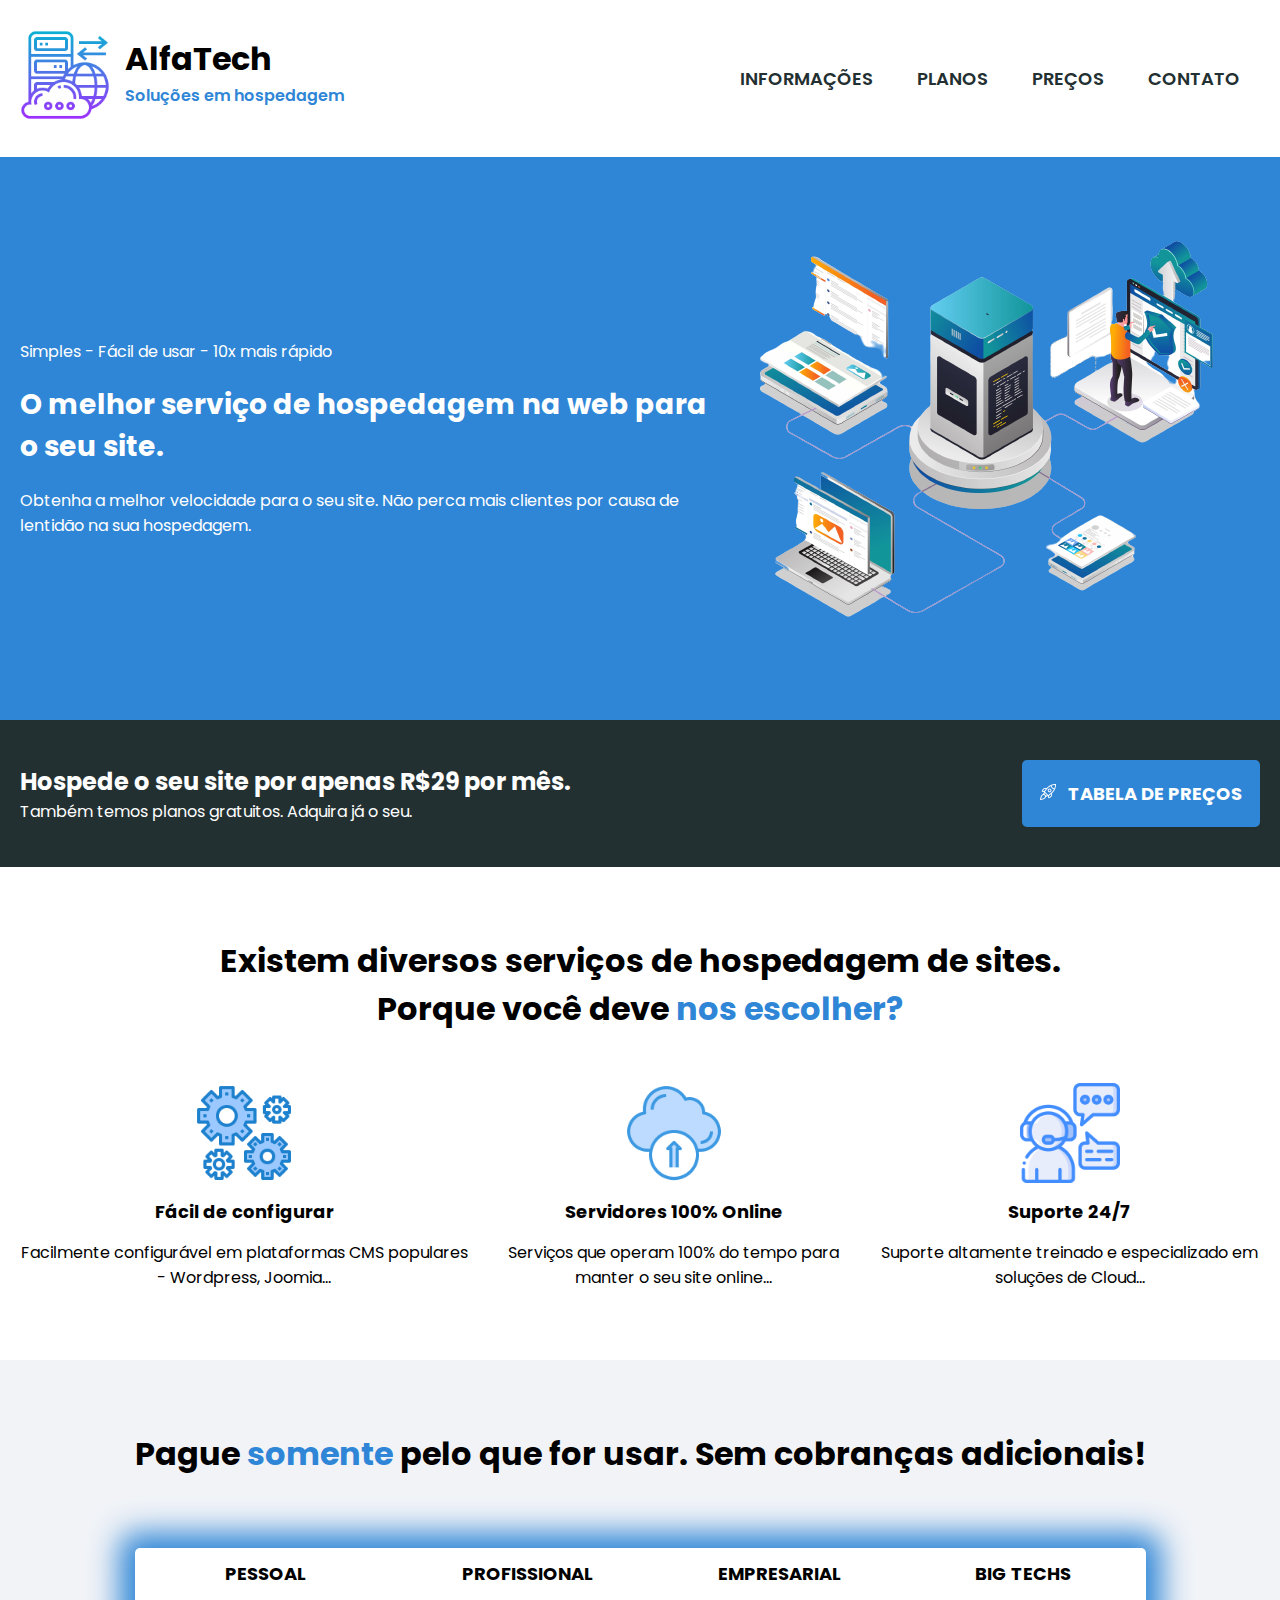
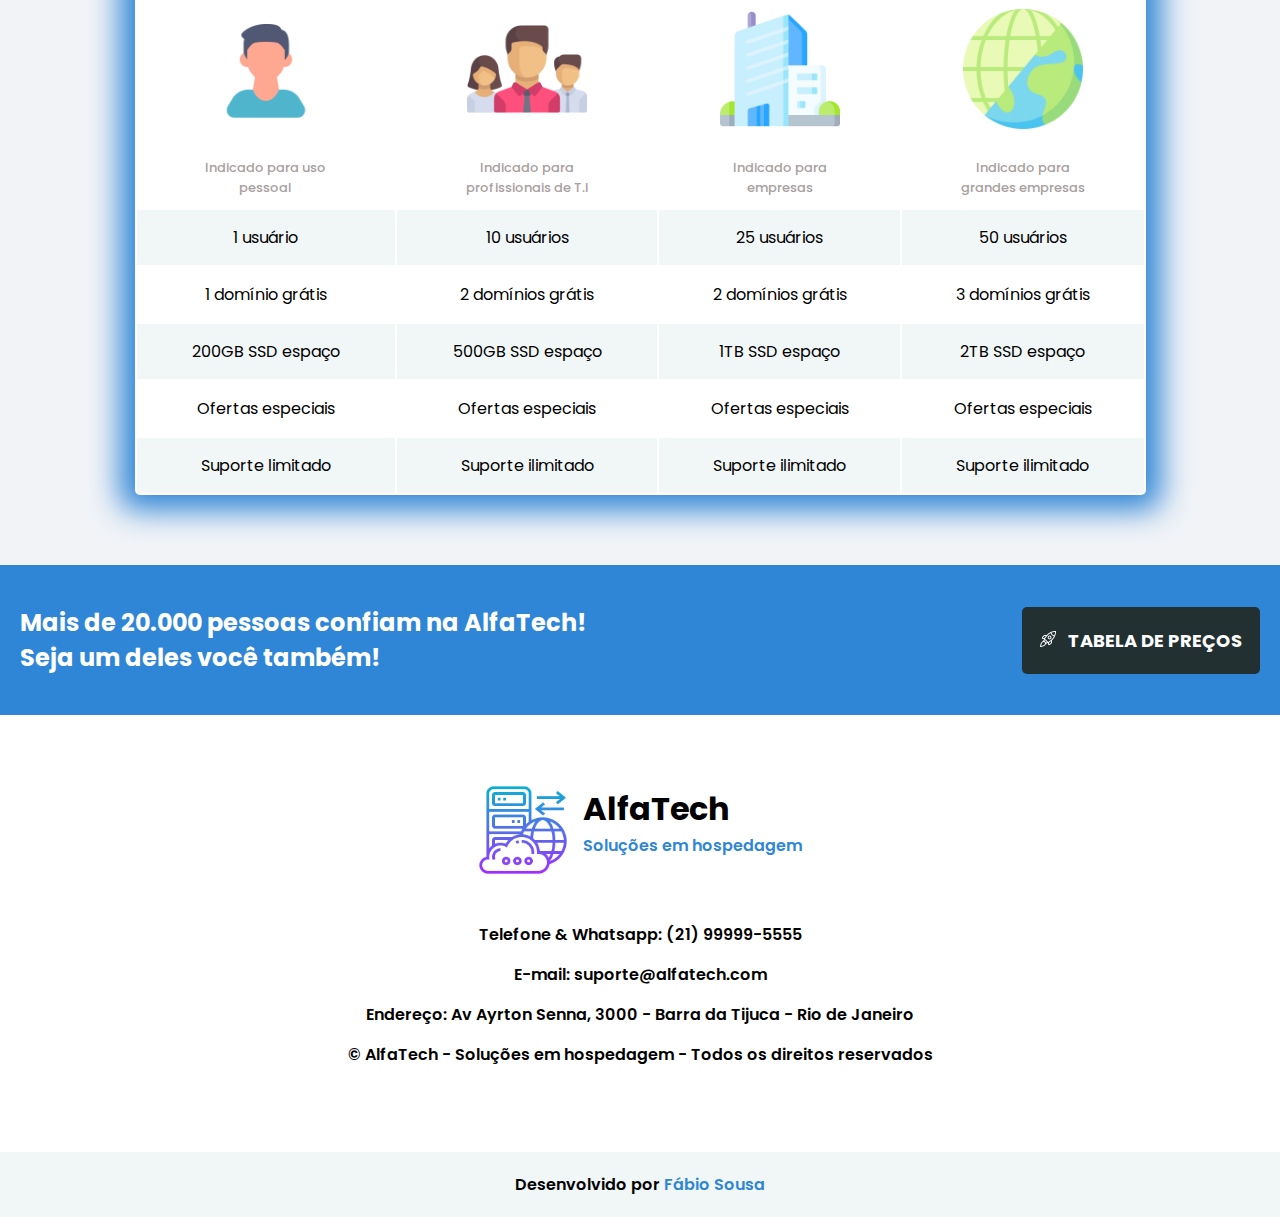
<file: index.html>
<!DOCTYPE html>
<html lang="pt-br">

<head>
    <meta charset="UTF-8">
    <meta name="viewport" content="width=device-width, initial-scale=1.0">
    <title>Fábio Sousa</title>
    <link rel="stylesheet" href="css/home.css">
    <link rel="preconnect" href="https://fonts.googleapis.com">
    <link rel="preconnect" href="https://fonts.gstatic.com" crossorigin>
    <link href="https://fonts.googleapis.com/css2?family=Poppins:wght@400;500;600;700;800;900&display=swap"
        rel="stylesheet">

    <!-- Google tag (gtag.js) -->
    <script async src="https://www.googletagmanager.com/gtag/js?id=G-70MK08VLBF"></script>
    <script>
        window.dataLayer = window.dataLayer || [];
        function gtag() { dataLayer.push(arguments); }
        gtag('js', new Date());

        gtag('config', 'G-70MK08VLBF');
    </script>
</head>

<body>
    <!-- TOPO -->
    <div class="topo-sessao">
        <div class="topo-container">
            <div class="logo-alfatech">
                <div class="logo-img">
                    <a href="index.html"><img src="assets/logo-icone.png" alt="AlfaTech"></a>
                </div>
                <div class="logo-titulo">
                    <h2>AlfaTech</h2>
                    <p>Soluções em hospedagem</p>
                </div>
            </div>

            <nav class="menu-topo">
                <div class="menu-itens">
                    <a href="#informacoes">INFORMAÇÕES</a>
                    <a href="#planos">PLANOS</a>
                    <a href="tabeladeprecos.html">PREÇOS</a>
                    <a href="#contato">CONTATO</a>
                </div>
            </nav>
        </div>
    </div>

    <!-- SESSAO 1 -->
    <section class="banner-sessao">
        <div class="banner-container">
            <div class="banner-textos">
                <p>Simples - Fácil de usar - 10x mais rápido</p>
                <h1>O melhor serviço de hospedagem na web para o seu site.</h1>
                <p>Obtenha a melhor velocidade para o seu site. Não perca mais clientes por causa de lentidão na sua
                    hospedagem.</p>
            </div>

            <div>
                <img src="assets/imagem-banner.png">
            </div>
        </div>
    </section>

    <!-- SESSAO 2 -->
    <section class="primeiro-anuncio-sessao">
        <div class="primeiro-anuncio-container">
            <div class="primeiro-anuncio-textos">
                <h2>Hospede o seu site por apenas R$29 por mês.</h2>
                <p>Também temos planos gratuitos. Adquira já o seu.</p>
            </div>

            <div class="primeiro-anuncio-botao">
                <a class="botao-primeiro-anuncio" href="tabeladeprecos.html"><img src="assets/icone-foguete.png"
                        alt="icone foguete">
                    TABELA DE PREÇOS</a>
            </div>
        </div>
    </section>

    <!-- SESSAO 3 -->
    <section class="informacoes-sessao" id="informacoes">
        <div class="informacoes-container">
            <div class="informacoes-titulo">
                <h2>Existem diversos serviços de hospedagem de sites.</h2>
                <h2>Porque você deve <span style="color:#2f86d6;">nos escolher?</span></h2>
            </div>

            <div class="informacoes-vantagem">
                <div class="informacoes-vantagem-colunas informacoes-vantagem-col-1">
                    <img src="assets/icone-engrenagens.png" alt="icone-engrenagem">
                    <h3>Fácil de configurar</h3>
                    <p>Facilmente configurável em plataformas CMS populares - Wordpress, Joomia...</p>
                </div>

                <div class="informacoes-vantagem-colunas informacoes-vantagem-col-2">
                    <img src="assets/cloud-icone.png" alt="icone-engrenagem">
                    <h3>Servidores 100% Online</h3>
                    <p>Serviços que operam 100% do tempo para manter o seu site online...</p>
                </div>

                <div class="informacoes-vantagem-colunas informacoes-vantagem-col-3">
                    <img src="assets/icone-suporte.png" alt="icone-engrenagem">
                    <h3>Suporte 24/7</h3>
                    <p>Suporte altamente treinado e especializado em soluções de Cloud...</p>
                </div>
            </div>
        </div>
    </section>

    <!-- SESSAO 4 -->
    <section class="planos-sessao" id="planos">

        <div class="planos-container">
            <h2>Pague <span style="color:#2f86d6;">somente</span> pelo que for usar. Sem cobranças adicionais!</h2>

            <table class="planos-tabela">
                <thead>
                    <tr>
                        <th class="planos-tabela-titulo">PESSOAL</th>
                        <th class="planos-tabela-titulo">PROFISSIONAL</th>
                        <th class="planos-tabela-titulo">EMPRESARIAL</th>
                        <th class="planos-tabela-titulo">BIG TECHS</th>
                    </tr>
                    <tr>
                        <th><img src="assets/pessoal-icone.png" alt="icone-pessoa"></th>
                        <th><img src="assets/equipe-icone.png" alt="icone-pessoa"></th>
                        <th><img src="assets/empresa-icone.png" alt="icone-pessoa"></th>
                        <th><img src="assets/big-tech.png" alt="icone-pessoa"></th>
                    </tr>
                    <tr>
                        <th class="planos-tabela-paragrafo">Indicado para uso<br> pessoal</th>
                        <th class="planos-tabela-paragrafo">Indicado para<br> profissionais de T.I</th>
                        <th class="planos-tabela-paragrafo">Indicado para<br> empresas</th>
                        <th class="planos-tabela-paragrafo">Indicado para<br> grandes empresas</th>
                    </tr>
                </thead>

                <tbody>
                    <tr>
                        <td class="planos-tabela-celula planos-tabela-celula-alternado">1 usuário</td>
                        <td class="planos-tabela-celula planos-tabela-celula-alternado">10 usuários</td>
                        <td class="planos-tabela-celula planos-tabela-celula-alternado">25 usuários</td>
                        <td class="planos-tabela-celula planos-tabela-celula-alternado">50 usuários</td>
                    </tr>
                    <tr>
                        <td class="planos-tabela-celula">1 domínio grátis</td>
                        <td class="planos-tabela-celula">2 domínios grátis</td>
                        <td class="planos-tabela-celula">2 domínios grátis</td>
                        <td class="planos-tabela-celula">3 domínios grátis</td>
                    </tr>
                    <tr>
                        <td class="planos-tabela-celula planos-tabela-celula-alternado">200GB SSD espaço</td>
                        <td class="planos-tabela-celula planos-tabela-celula-alternado">500GB SSD espaço</td>
                        <td class="planos-tabela-celula planos-tabela-celula-alternado">1TB SSD espaço</td>
                        <td class="planos-tabela-celula planos-tabela-celula-alternado">2TB SSD espaço</td>
                    </tr>
                    <tr>
                        <td class="planos-tabela-celula">Ofertas especiais</td>
                        <td class="planos-tabela-celula">Ofertas especiais</td>
                        <td class="planos-tabela-celula">Ofertas especiais</td>
                        <td class="planos-tabela-celula">Ofertas especiais</td>
                    </tr>
                    <tr>
                        <td class="planos-tabela-celula planos-tabela-celula-alternado">Suporte limitado</td>
                        <td class="planos-tabela-celula planos-tabela-celula-alternado">Suporte ilimitado</td>
                        <td class="planos-tabela-celula planos-tabela-celula-alternado">Suporte ilimitado</td>
                        <td class="planos-tabela-celula planos-tabela-celula-alternado">Suporte ilimitado</td>
                    </tr>
                </tbody>
            </table>
        </div>

    </section>

    <!-- SESSAO 5 -->
    <section class="segundo-anuncio-sessao">
        <div class="segundo-anuncio-container">
            <div class="segundo-anuncio-textos">
                <h2>Mais de 20.000 pessoas confiam na AlfaTech!</h2>
                <h2>Seja um deles você também!</h2>
            </div>

            <div class="segundo-anuncio-botao">
                <a class="botao-segundo-anuncio" href="tabeladeprecos.html"><img src="assets/icone-foguete.png"
                        alt="icone foguete">
                    TABELA DE PREÇOS</a>
            </div>
        </div>
    </section>

    <!-- RODAPE -->
    <footer>
        <div class="rodape-sessao" id="contato">
            <div class="rodape-container">
                <div class="rodape-logo-alfatech">
                    <div class="logo-img">
                        <a href="index.html"><img src="assets/logo-icone.png" alt="AlfaTech"></a>
                    </div>
                    <div class="logo-titulo">
                        <h2>AlfaTech</h2>
                        <p>Soluções em hospedagem</p>
                    </div>
                </div>

                <nav class="menu-rodape">
                    <div class="menu-itens-rodape">
                        <p>Telefone & Whatsapp: (21) 99999-5555</p>
                        <p>E-mail: suporte@alfatech.com</p>
                        <p>Endereço: Av Ayrton Senna, 3000 - Barra da Tijuca - Rio de Janeiro</p>
                        <p>© AlfaTech - Soluções em hospedagem - Todos os direitos reservados</p>
                    </div>
                </nav>
            </div>
        </div>

        <div class="rodape-desenvolvedor">
            <p>Desenvolvido por <span>Fábio Sousa</span></p>
        </div>
    </footer>
</body>

</html>
</file>
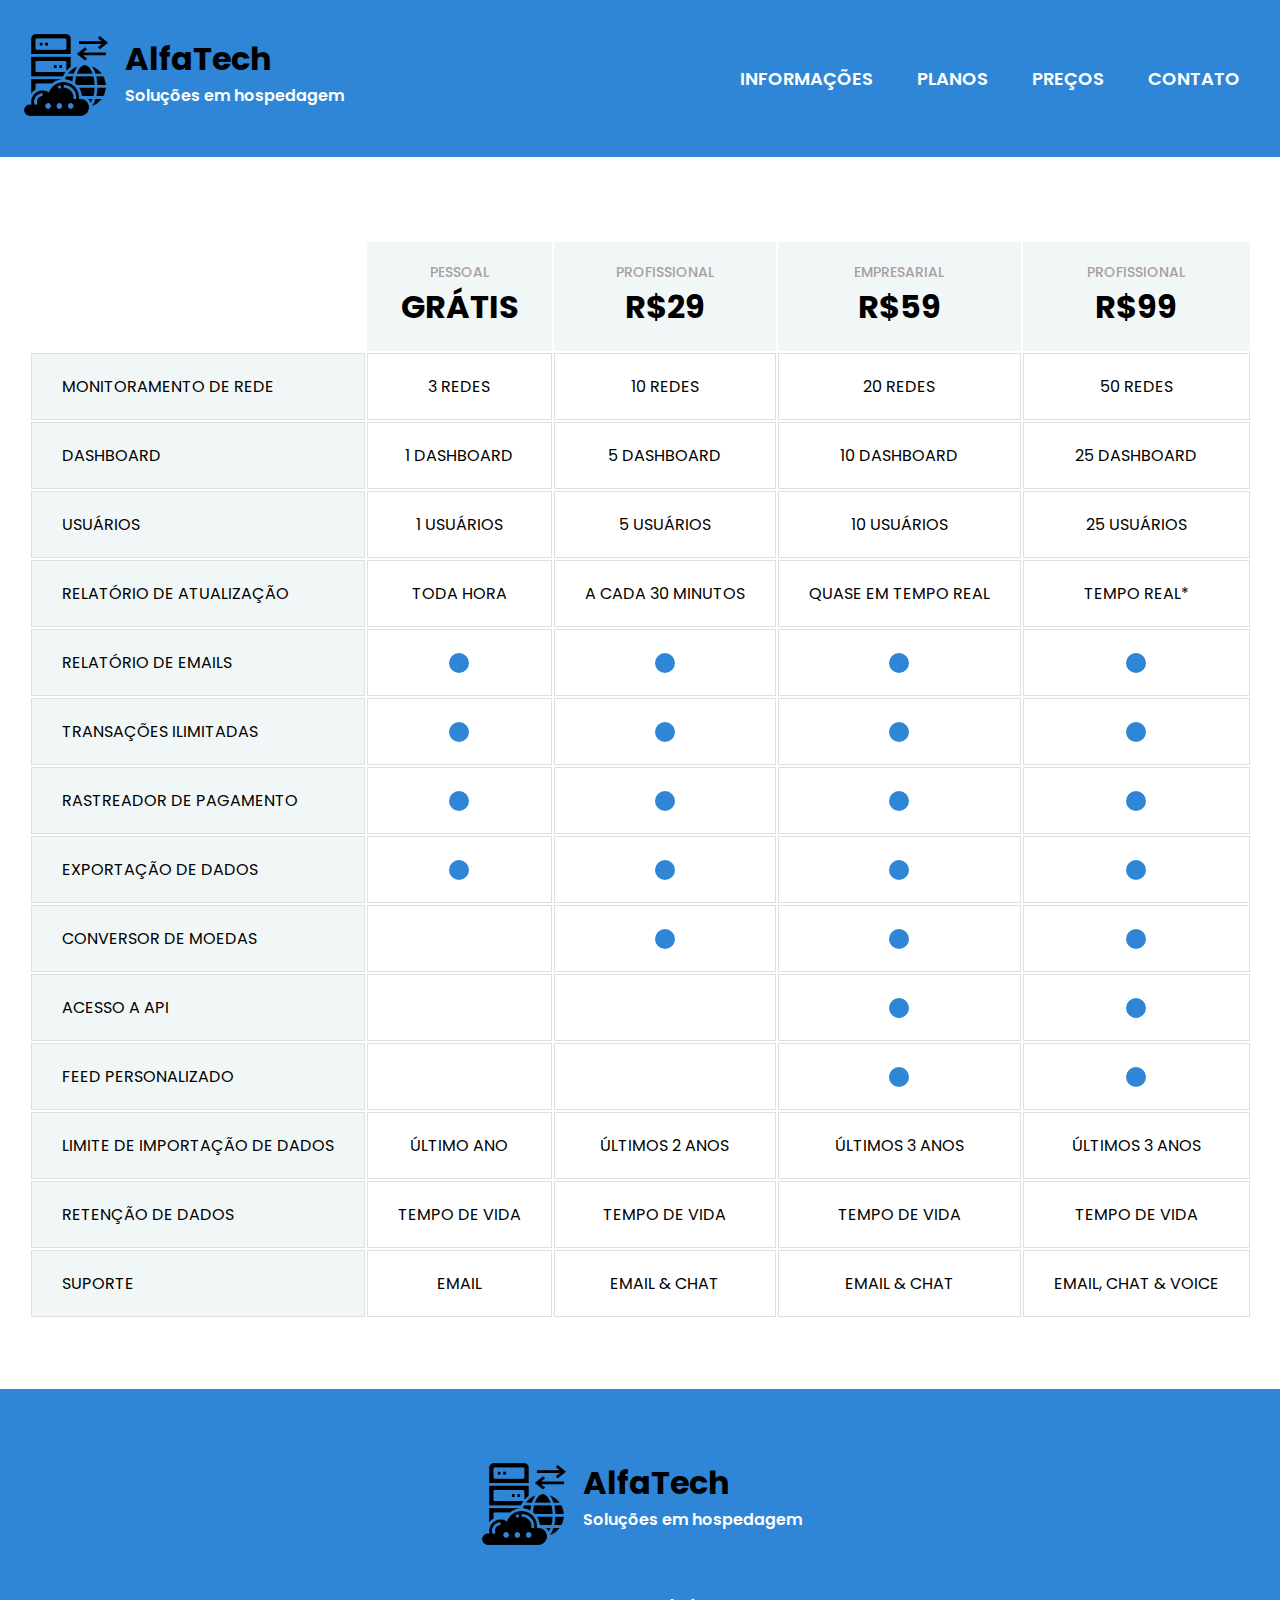
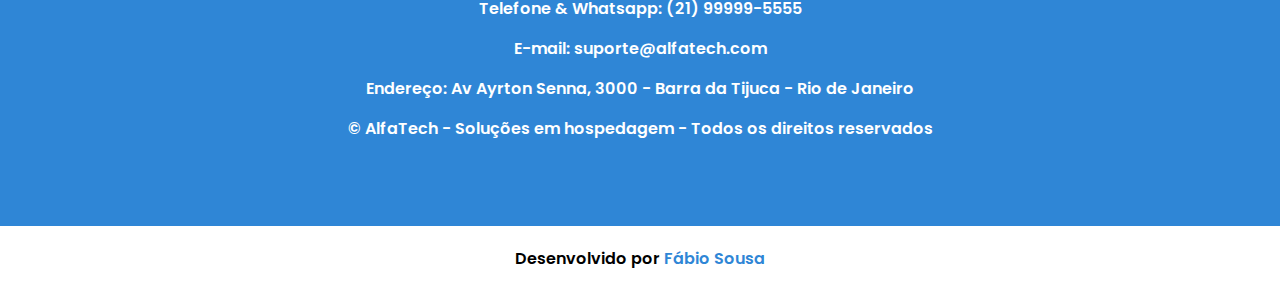
<file: tabeladeprecos.html>
<!DOCTYPE html>
<html lang="pt-br">

<head>
    <meta charset="UTF-8">
    <meta name="viewport" content="width=device-width, initial-scale=1.0">
    <title>Fábio Sousa</title>
    <link rel="stylesheet" href="css/tabeladeprecos.css">
    <link rel="preconnect" href="https://fonts.googleapis.com">
    <link rel="preconnect" href="https://fonts.gstatic.com" crossorigin>
    <link href="https://fonts.googleapis.com/css2?family=Poppins:wght@400;500;600;700;800;900&display=swap"
        rel="stylesheet">

    <!-- Google tag (gtag.js) -->
    <script async src="https://www.googletagmanager.com/gtag/js?id=G-70MK08VLBF"></script>
    <script>
        window.dataLayer = window.dataLayer || [];
        function gtag() { dataLayer.push(arguments); }
        gtag('js', new Date());

        gtag('config', 'G-70MK08VLBF');
    </script>
</head>

<body>
    <!-- TOPO -->
    <div class="topo-sessao">
        <div class="topo-container">
            <div class="logo-alfatech">
                <div class="logo-img">
                    <a href="index.html"><img src="assets/logo-icone-escuro.png" alt="AlfaTech"></a>
                </div>
                <div class="logo-titulo">
                    <h2>AlfaTech</h2>
                    <p>Soluções em hospedagem</p>
                </div>
            </div>

            <nav class="menu-topo">
                <div class="menu-itens">
                    <a href="index.html#informacoes">INFORMAÇÕES</a>
                    <a href="index.html#planos">PLANOS</a>
                    <a href="tabeladeprecos.html">PREÇOS</a>
                    <a href="index.html#contato">CONTATO</a>
                </div>
            </nav>
        </div>
    </div>

    <!-- SESSAO TABELA -->
    <section class="tabela-sessao">
        <table class="tabela-precos">
            <thead>
                <tr>
                    <th></th>
                    <th class="planos-tabela-celula-alternado">
                        <p>PESSOAL</p>
                        <h2>GRÁTIS</h2>
                    </th>
                    <th class="planos-tabela-celula-alternado">
                        <p>PROFISSIONAL</p>
                        <h2>R$29</h2>
                    </th>
                    <th class="planos-tabela-celula-alternado">
                        <p>EMPRESARIAL</p>
                        <h2>R$59</h2>
                    </th>
                    <th class="planos-tabela-celula-alternado">
                        <p>PROFISSIONAL</p>
                        <h2>R$99</h2>
                    </th>
                </tr>
            </thead>
            <tbody>
                <tr>
                    <td class="planos-tabela-celula-alternado texto-left">MONITORAMENTO DE REDE</td>
                    <td>3 REDES</td>
                    <td>10 REDES</td>
                    <td>20 REDES</td>
                    <td>50 REDES</td>
                </tr>
                <tr>
                    <td class="planos-tabela-celula-alternado texto-left">DASHBOARD</td>
                    <td>1 DASHBOARD</td>
                    <td>5 DASHBOARD</td>
                    <td>10 DASHBOARD</td>
                    <td>25 DASHBOARD</td>
                </tr>
                <tr>
                    <td class="planos-tabela-celula-alternado texto-left">USUÁRIOS</td>
                    <td>1 USUÁRIOS</td>
                    <td>5 USUÁRIOS</td>
                    <td>10 USUÁRIOS</td>
                    <td>25 USUÁRIOS</td>
                </tr>
                <tr>
                    <td class="planos-tabela-celula-alternado texto-left">RELATÓRIO DE ATUALIZAÇÃO</td>
                    <td>TODA HORA</td>
                    <td>A CADA 30 MINUTOS</td>
                    <td>QUASE EM TEMPO REAL</td>
                    <td>TEMPO REAL*</td>
                </tr>
                <tr>
                    <td class="planos-tabela-celula-alternado texto-left">RELATÓRIO DE EMAILS</td>
                    <td>
                        <div class="bolinha-azul"></div>
                    </td>
                    <td>
                        <div class="bolinha-azul"></div>
                    </td>
                    <td>
                        <div class="bolinha-azul"></div>
                    </td>
                    <td>
                        <div class="bolinha-azul"></div>
                    </td>
                </tr>
                <tr>
                    <td class="planos-tabela-celula-alternado texto-left">TRANSAÇÕES ILIMITADAS</td>
                    <td>
                        <div class="bolinha-azul"></div>
                    </td>
                    <td>
                        <div class="bolinha-azul"></div>
                    </td>
                    <td>
                        <div class="bolinha-azul"></div>
                    </td>
                    <td>
                        <div class="bolinha-azul"></div>
                    </td>
                </tr>
                <tr>
                    <td class="planos-tabela-celula-alternado texto-left">RASTREADOR DE PAGAMENTO</td>
                    <td>
                        <div class="bolinha-azul"></div>
                    </td>
                    <td>
                        <div class="bolinha-azul"></div>
                    </td>
                    <td>
                        <div class="bolinha-azul"></div>
                    </td>
                    <td>
                        <div class="bolinha-azul"></div>
                    </td>
                </tr>
                <tr>
                    <td class="planos-tabela-celula-alternado texto-left">EXPORTAÇÃO DE DADOS</td>
                    <td>
                        <div class="bolinha-azul"></div>
                    </td>
                    <td>
                        <div class="bolinha-azul"></div>
                    </td>
                    <td>
                        <div class="bolinha-azul"></div>
                    </td>
                    <td>
                        <div class="bolinha-azul"></div>
                    </td>
                </tr>
                <tr>
                    <td class="planos-tabela-celula-alternado texto-left">CONVERSOR DE MOEDAS</td>
                    <td></td>
                    <td>
                        <div class="bolinha-azul"></div>
                    </td>
                    <td>
                        <div class="bolinha-azul"></div>
                    </td>
                    <td>
                        <div class="bolinha-azul"></div>
                    </td>
                </tr>
                <tr>
                    <td class="planos-tabela-celula-alternado texto-left">ACESSO A API</td>
                    <td></td>
                    <td></td>
                    <td>
                        <div class="bolinha-azul"></div>
                    </td>
                    <td>
                        <div class="bolinha-azul"></div>
                    </td>
                </tr>
                <tr>
                    <td class="planos-tabela-celula-alternado texto-left">FEED PERSONALIZADO</td>
                    <td></td>
                    <td></td>
                    <td>
                        <div class="bolinha-azul"></div>
                    </td>
                    <td>
                        <div class="bolinha-azul"></div>
                    </td>
                </tr>
                <tr>
                    <td class="planos-tabela-celula-alternado texto-left">LIMITE DE IMPORTAÇÃO DE DADOS</td>
                    <td>ÚLTIMO ANO</td>
                    <td>ÚLTIMOS 2 ANOS</td>
                    <td>ÚLTIMOS 3 ANOS</td>
                    <td>ÚLTIMOS 3 ANOS</td>
                </tr>
                <tr>
                    <td class="planos-tabela-celula-alternado texto-left">RETENÇÃO DE DADOS</td>
                    <td>TEMPO DE VIDA</td>
                    <td>TEMPO DE VIDA</td>
                    <td>TEMPO DE VIDA</td>
                    <td>TEMPO DE VIDA</td>
                </tr>
                <tr>
                    <td class="planos-tabela-celula-alternado texto-left">SUPORTE</td>
                    <td>EMAIL</td>
                    <td>EMAIL & CHAT</td>
                    <td>EMAIL & CHAT</td>
                    <td>EMAIL, CHAT & VOICE</td>
                </tr>
            </tbody>
        </table>
    </section>

    <!-- RODAPE -->
    <footer>
        <div class="rodape-sessao" id="contato">
            <div class="rodape-container">
                <div class="rodape-logo-alfatech">
                    <div class="logo-img">
                        <a href="index.html"><img src="assets/logo-icone-escuro.png" alt="AlfaTech"></a>
                    </div>
                    <div class="logo-titulo">
                        <h2>AlfaTech</h2>
                        <p>Soluções em hospedagem</p>
                    </div>
                </div>

                <nav class="menu-rodape">
                    <div class="menu-itens-rodape">
                        <p>Telefone & Whatsapp: (21) 99999-5555</p>
                        <p>E-mail: suporte@alfatech.com</p>
                        <p>Endereço: Av Ayrton Senna, 3000 - Barra da Tijuca - Rio de Janeiro</p>
                        <p>© AlfaTech - Soluções em hospedagem - Todos os direitos reservados</p>
                    </div>
                </nav>
            </div>
        </div>

        <div class="rodape-desenvolvedor">
            <p>Desenvolvido por <span>Fábio Sousa</span></p>
        </div>
    </footer>
</body>

</html>
</file>
<file: css/home.css>
* {
    font-family: Poppins;
    margin: 0;
    scroll-behavior: smooth;
}

/* TOPO */
.topo-sessao {
    display: flex;
    justify-content: center;
    align-items: center;
    background-color: #fff;
    position: fixed;
    top: 0;
    width: 100%;
}

.topo-container {
    display: flex;
    align-items: center;
    justify-content: space-between;
    padding: 30px 20px;
    width: 1260px;
}

.logo-alfatech {
    display: flex;
    align-items: center;
}

.logo-img img {
    width: 90px;
}

.logo-titulo {
    display: block;
    margin: 0 0 15px 15px;
}

.logo-titulo h2 {
    font-size: 32px;
    font-weight: bold;
    margin: 0;
}

.logo-titulo p {
    color: #2f86d6;
    font-weight: 600;
    margin: 0;
}

.menu-itens {
    text-align: center;
}

.menu-itens a {
    font-size: 18px;
    color: #233032;
    text-decoration: none;
    font-weight: 600;
    margin: 0 20px;
}

@media(max-width:950px) {
    .logo-titulo h2 {
        font-size: 28px;
    }

    .logo-titulo p {
        font-size: 14;
    }

    .menu-itens a {
        font-size: 15px;
        margin: 0 10px;
    }
}

@media(max-width:768px) {
    .topo-container {
        display: flex;
        justify-content: center;
        flex-wrap: wrap;
        padding: 15px 20px;
    }

    .menu-itens a {
        font-size: 14px;
    }
}

.menu-itens a:hover {
    text-decoration: underline;
}

/* SESSAO 1 */
.banner-sessao {
    background-color: #2f86d6;
    display: flex;
    justify-content: center;
    padding: 50px 20px;
    margin-top: 157px;
}

.banner-container {
    display: flex;
    justify-content: center;
    align-items: center;
    width: 1260px;
}

@media(max-width:1024px) {
    .banner-container img {
        width: 400px;
    }
}

@media(max-width:768px) {
    .banner-container {
        flex-wrap: wrap;
    }
}

.banner-textos {
    color: #fff;
}

@media(max-width:768px) {
    .banner-textos {
        text-align: center;
    }

    .banner-textos h1 {
        line-height: 1.3em;
    }
}

.banner-textos h1 {
    font-size: 28px;
    margin: 20px 0;
}

/* SESSAO 2 */

.primeiro-anuncio-sessao {
    display: flex;
    justify-content: center;
    align-items: center;
    padding: 40px 20px;
    background-color: #233032;
    color: #fff;

}

.primeiro-anuncio-container {
    display: flex;
    justify-content: space-between;
    align-items: center;
    flex-wrap: wrap;
    width: 1260px;
}

.primeiro-anuncio-textos{
    margin-right: 10px;
}

.primeiro-anuncio-botao {
    display: flex;
}

.botao-primeiro-anuncio{
    color: #fff;
    font-size: 18px;
    font-weight: 700;
    border-radius: 5px;
    background-color: #2f86d6;
    text-decoration: none;
    padding: 20px 18px;
}

.primeiro-anuncio-botao a img {
    margin-right: 8px;
}

@media(max-width:849px){
    .primeiro-anuncio-sessao{
        padding: 20px;
    }

    .primeiro-anuncio-textos{
        text-align: center;
        margin-bottom: 15px;
    }

    .primeiro-anuncio-container{
        justify-content: center;
    }
}

/* SESSAO 3 */

.informacoes-sessao{
    display: flex;
    justify-content: center;
    background-color: #fff;
    padding: 70px 20px;
}

.informacoes-container{
    display: flex;
    flex-direction: column;
    align-items: center;
    width: 1260px;
}

.informacoes-titulo{
    margin-bottom: 50px;
}

.informacoes-titulo h2{
    text-align: center;
    color: #000;
    font-size: 32px;
}

.informacoes-vantagem{
    display: flex;
}

.informacoes-vantagem-colunas{
    display: flex;
    flex-direction: column;
    align-items: center;
    text-align: center;
}

.informacoes-vantagem-col-2{
    margin: 0 15px;
}

.informacoes-vantagem-colunas h3{
    font-size: 18px;
    margin: 15px 0;
}

.informacoes-vantagem-colunas img{
    width: 100px;
}

@media(max-width:1024px){
    .informacoes-sessao{
        padding: 40px 20px;
    }

    .informacoes-titulo{
        margin-bottom: 25px;
        max-width: 600px;
    }
}
@media(max-width:767px){
    .informacoes-titulo h2{
        font-size: 28px;
    }

    .informacoes-vantagem-colunas{
        max-width: 350px;
    }

    .informacoes-vantagem-col-2{
        margin: 40px 0px;
    }

    .informacoes-vantagem-colunas img{
        width: 70px;
    }

    .informacoes-vantagem{
        display: flex;
        flex-direction: column;
    }
}

/* SESSAO 4 */
.planos-sessao{
    display: flex;
    justify-content: center;
    background-color: #f1f3f7;
    padding: 70px 20px;
}

.planos-container{
    display: flex;
    flex-direction: column;
    align-items: center;
}

.planos-container h2{
    font-size: 32px;
    margin-bottom: 70px;
    text-align: center;
}

.planos-tabela{
    background-color: #fff;
    border-radius: 5px;
    box-shadow: 0 0 30px 15px #2f86d6;
    width: 100%;
}

th{
    padding: 10px 0;
}

td{
    padding: 15px 0;
    text-align: center;
}

.planos-tabela-celula-alternado{
    background-color: #f1f6f7;
}

.planos-tabela-titulo{
    font-size: 18px;
}

.planos-tabela-paragrafo{
    font-size: 13px;
    color:#a89f9f;
    font-weight: 500;
}

.planos-tabela img{
    width: 120px;
}

@media(max-width:767px){
    .planos-tabela-titulo{
        font-size: 14px;
    }
    .planos-tabela img{
        width: 60px;
    }
    .planos-tabela-celula{
        padding: 15px 5px;
        font-size: 13px;
    }
}

/* SESSAO 5 */

.segundo-anuncio-sessao {
    display: flex;
    justify-content: center;
    align-items: center;
    padding: 40px 20px;
    background-color: #2f86d6;
    color: #fff;

}

.segundo-anuncio-container {
    display: flex;
    justify-content: space-between;
    align-items: center;
    flex-wrap: wrap;
    width: 1260px;
}

.segundo-anuncio-textos{
    margin-right: 10px;
}

.segundo-anuncio-botao {
    display: flex;
}

.botao-segundo-anuncio{
    color: #fff;
    font-size: 18px;
    font-weight: 700;
    border-radius: 5px;
    background-color: #233032;
    text-decoration: none;
    padding: 20px 18px;
}

.segundo-anuncio-botao a img {
    margin-right: 8px;
}

@media(max-width:849px){
    .segundo-anuncio-sessao{
        padding: 20px;
    }

    .segundo-anuncio-textos{
        text-align: center;
        margin-bottom: 15px;
    }

    .segundo-anuncio-container{
        justify-content: center;
    }
}

/* RODAPE */
.rodape-sessao{
    display: flex;
    justify-content: center;
    padding: 70px 20px;
}

.rodape-logo-alfatech{
    display: flex;
    justify-content: center;
    margin-bottom: 40px;
}

.menu-itens-rodape p{
    font-weight: 600;
    margin-bottom: 15px;
    text-align: center;
}

.rodape-desenvolvedor{
    background-color: #f1f6f7;
    padding: 20px 0;
}

.rodape-desenvolvedor p{
    text-align: center;
    font-weight: 600;
}

.rodape-desenvolvedor span{
    color:#2f86d6;
}
</file>
<file: css/tabeladeprecos.css>
* {
    font-family: Poppins;
    margin: 0;
    scroll-behavior: smooth;
}

/* TOPO */
.topo-sessao {
    display: flex;
    justify-content: center;
    align-items: center;
    background-color: #2f86d6;
    position: fixed;
    top: 0;
    width: 100%;
}

.topo-container {
    display: flex;
    align-items: center;
    justify-content: space-between;
    padding: 30px 20px;
    width: 1260px;
}

.logo-alfatech {
    display: flex;
    align-items: center;
}

.logo-img img {
    width: 90px;
}

.logo-titulo {
    display: block;
    margin: 0 0 15px 15px;
}

.logo-titulo h2 {
    font-size: 32px;
    font-weight: bold;
    margin: 0;
}

.logo-titulo p {
    color: #2f86d6;
    font-weight: 600;
    color: #fff;
    margin: 0;
}

.menu-itens {
    text-align: center;
}

.menu-itens a {
    font-size: 18px;
    color: #fff;
    text-decoration: none;
    font-weight: 600;
    margin: 0 20px;
}

@media(max-width:950px) {
    .logo-titulo h2 {
        font-size: 28px;
    }

    .logo-titulo p {
        font-size: 14;
    }

    .menu-itens a {
        font-size: 15px;
        margin: 0 10px;
    }
}

@media(max-width:768px) {
    .topo-container {
        display: flex;
        justify-content: center;
        flex-wrap: wrap;
        padding: 15px 20px;
    }

    .menu-itens a {
        font-size: 14px;
    }
}

.menu-itens a:hover {
    text-decoration: underline;
}

/* SESSAO TABELA */
.tabela-sessao{
    display: flex;
    justify-content: center;
    padding: 70px 20px;
    margin-top: 170px;
}

.planos-tabela-celula-alternado{
    background-color: #f1f6f7;
}

.texto-left{
    text-align: left;
}

/* .tabela-precos{
    width: 100%;
} */

.tabela-precos p{
    color: #a89f9f;
    font-weight: 500;
    font-size: 14px;
}

.tabela-precos h2{
    font-size: 32px;
}

.bolinha-azul{
    width: 20px;
    height: 20px;
    border-radius: 50%;
    background-color: #2f86d6;
    margin: 0 auto;
}

th{
    padding: 20px 30px;
}

td{
    text-align: center;
    border: 1px solid #dfdfdf;
    padding: 20px 30px;
}

@media(max-width:870px){
    .tabela-precos p{
        font-size: 10px;
    }

    .tabela-precos h2{
        font-size: 20px;
    }

    th{
        padding: 5px;
    }
    
    td{
        font-size: 8px;
        text-align: center;
        border: 1px solid #dfdfdf;
        padding: 5px;
    }
    .bolinha-azul{
        width: 10px;
        height: 10px;
        border-radius: 50%;
        background-color: #2f86d6;
        margin: 0 auto;
    }
}

/* RODAPE */
.rodape-sessao{
    display: flex;
    justify-content: center;
    padding: 70px 20px;
    background-color: #2f86d6;
}

.rodape-logo-alfatech{
    display: flex;
    justify-content: center;
    margin-bottom: 40px;
}

.menu-itens-rodape p{
    font-weight: 600;
    margin-bottom: 15px;
    text-align: center;
    color: #fff;
}

.rodape-desenvolvedor{
    background-color: #fff;
    padding: 20px 0;
}

.rodape-desenvolvedor p{
    text-align: center;
    font-weight: 600;
}

.rodape-desenvolvedor span{
    color:#2f86d6;
}

@media(max-width:767px){
    .menu-itens-rodape p{
        font-size: 14px;
    }
}
</file>
